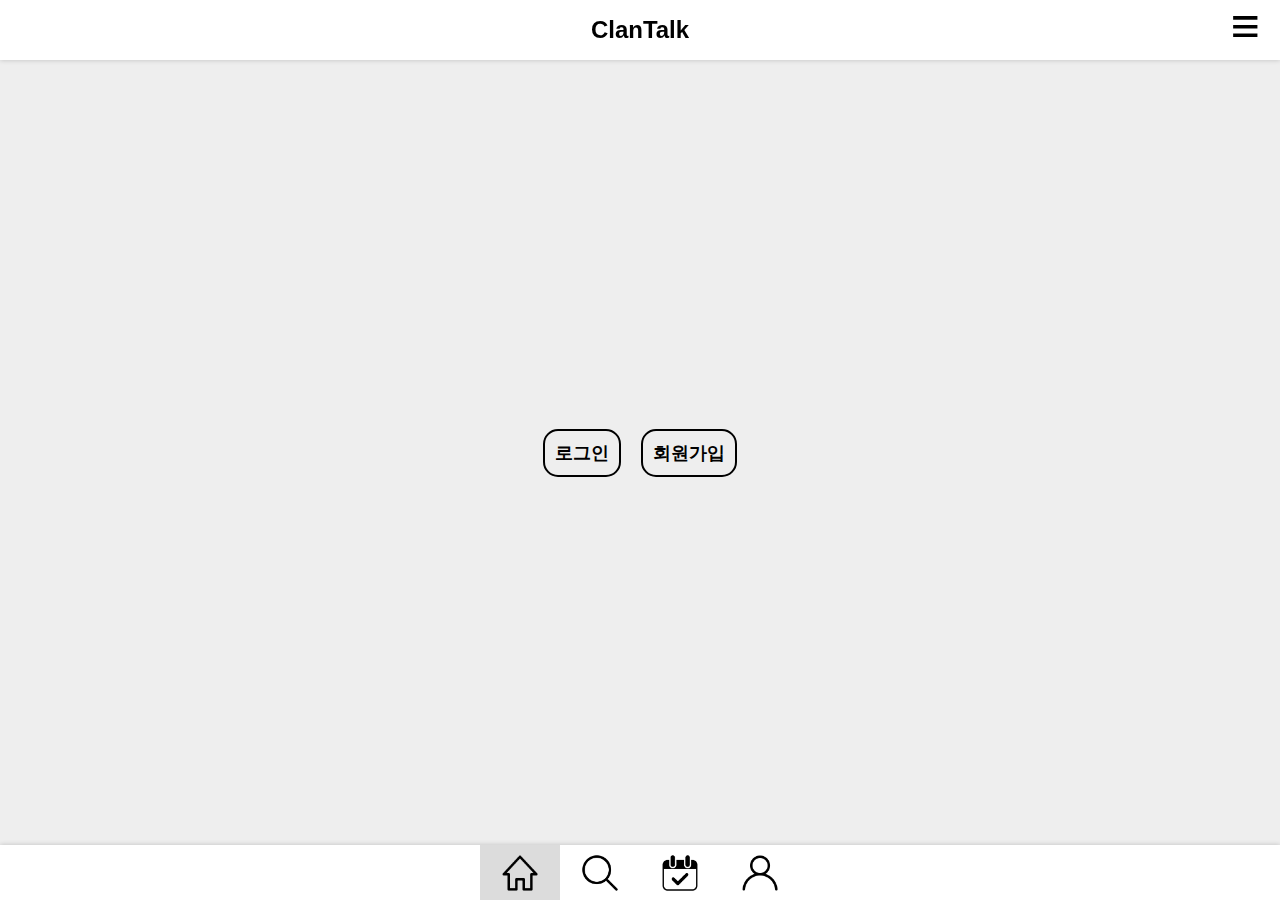
<file: index.html>
<!DOCTYPE html>
<html lang="en">

<head>
    <meta charset="UTF-8">
    <meta name="viewport" content="width=device-width, initial-scale=1.0">
    <link rel="stylesheet" href="./style.css">
    <title>ClanTalk</title>
</head>

<body style="margin: 0; user-select: none; font-family: Arial, sans-serif;">
    <div id="menu-background" onclick="menu();"></div>
    <div id="menu">
        <p onclick="Login();"><img src="./icon/profile.png">로그인</p>
        <p onclick="Signup();"><img src="./icon/profile.png">회원가입</p>
    </div>

    <div id="fixed-top">
        <h2 style="margin: 0 auto;">ClanTalk</h2>
        <p onclick="menu();" style="position: absolute; right: 0; font-size: 50px; overflow: hidden;"><span
                style="transform: translateY(-4px);">≡</span></p>
    </div>
    <div id='wrapper'>
        <div style="width: 100%; height: calc(100vh - 175px); display: flex; align-items: center; justify-content: center;">
        <style>
            #non-member p {
                border: solid black 2px;
                padding: 10px;
                border-radius: 15px;
                margin: 10px;
                font-weight: 600;
                cursor: pointer;
            }
            #non-member p:hover {
                background-color: black;
                color: #ffffff;
            }
        </style>
        <div style="display: flex;" id="non-member">
            <p onclick="Login();">로그인</p>
            <p onclick="Signup();">회원가입</p>
        </div>
        </div>
    </div>

    <div id="fixed-bottom">
        <p id="home" onclick="pageLoad('home');"><img src="./icon/home.png" alt="home"></p>
        <p id="search" onclick="pageLoad('search');"><img src="./icon/search.png" alt="search"></p>
        <p id="event" onclick="pageLoad('event');"><img src="./icon/event.png" alt="event"></p>
        <p id="profile" onclick="pageLoad('profile');"><img src="./icon/profile.png" alt="profile"></p>
    </div>
    <script src="./index.js"></script>
    <script src="./main.js"></script>
</body>

</html>
</file>
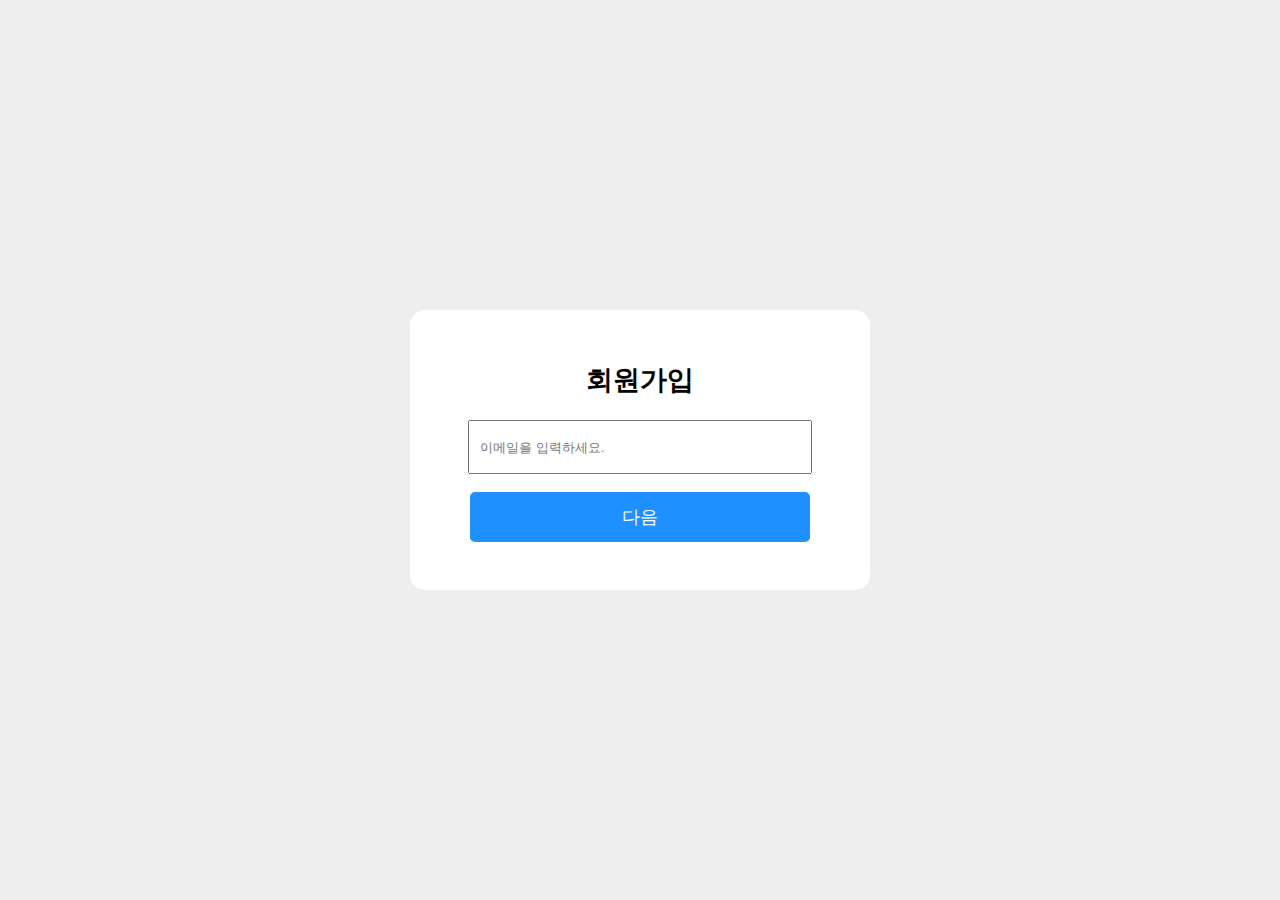
<file: account/Signup.html>
<!DOCTYPE html>
<html lang="en">

<head>
    <meta charset="UTF-8">
    <meta name="viewport" content="width=device-width, initial-scale=1.0">
    <title>ClanTalk - 회원가입</title>
    <style>
        #wrapper {
            width: 100%;
            height: 100vh;
            background-color: #eeeeee;
            font-size: 18px;
            word-wrap: break-word;
            display: flex;
            align-items: center;
            justify-content: center;
            flex-direction: column;
        }

        .container {
            max-width: 400px;
            width: 70vw;
            border-radius: 15px;
            background-color: #ffffff;
            padding: 30px;
            display: flex;
            align-items: center;
            flex-direction: column;
        }
    </style>
</head>

<body style="margin: 0; user-select: none;">
    <div id="wrapper">
        <div class="container">
            <h2>회원가입</h2>
            <input style="width: 80%; height: 30px; padding: 10px;" placeholder="이메일을 입력하세요.">
            <p onclick="Signup_Email(document.querySelector('.container input').value, 0);" style="width: 80%; height: 30px; line-height: 30px; padding: 10px; text-align: center; background-color: dodgerblue; color: #ffffff; cursor: pointer; border-radius: 5px;">다음</p>
        
        </div>
    </div>
    <script src="../main.js"></script>
    <script src="./index.js"></script>
</body>

</html>
</file>
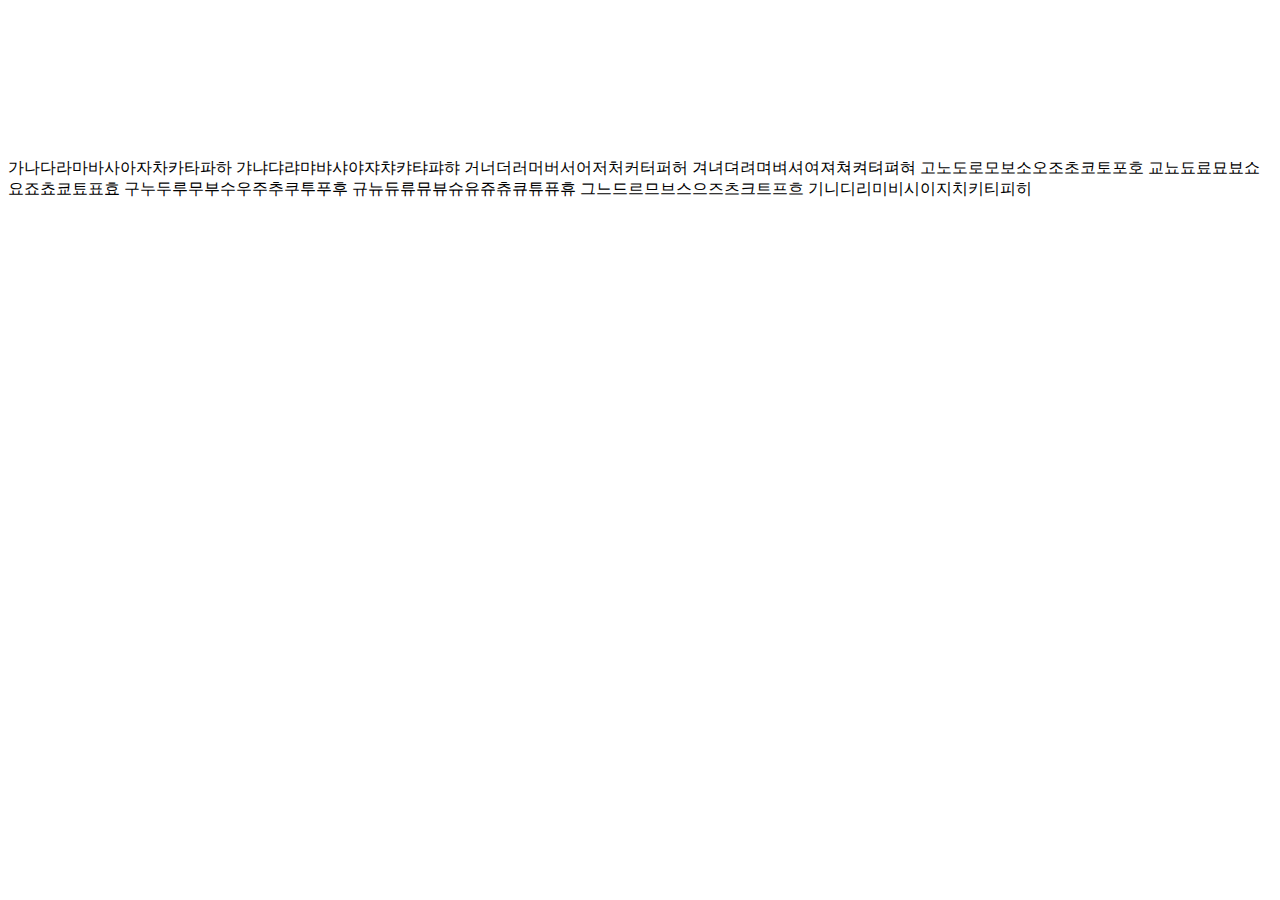
<file: page/profile.html>
<!DOCTYPE html>
<html lang="en">

<head>
    <meta charset="UTF-8">

</head>

<body>
    <div class="container" style="height: 150px"></div>
    <div class="container" style="height: 300px">가나다라마바사아자차카타파하 갸냐댜랴먀뱌샤야쟈챠캬탸퍄햐 거너더러머버서어저처커터퍼허 겨녀뎌려며벼셔여져쳐켜텨펴혀 고노도로모보소오조초코토포호 교뇨됴료묘뵤쇼요죠쵸쿄툐표효
        구누두루무부수우주추쿠투푸후 규뉴듀류뮤뷰슈유쥬츄큐튜퓨휴 그느드르므브스으즈츠크트프흐 기니디리미비시이지치키티피히</div>
</body>

</html>
</file>
<file: style.css>
body::-webkit-scrollbar {
    display: none;
}

#fixed-top {
    position: fixed;
    top: 0;
    background-color: #ffffff;
    width: 100%;
    height: 60px;
    display: flex;
    align-items: center;
    box-shadow: 0px 0px 5px rgba(0, 0, 0, 0.2);
}

#fixed-top p {
    margin: 0;
    width: 60px;
    height: 60px;
    display: flex;
    align-items: center;
    justify-content: center;
    margin-right: 5px;
    cursor: pointer;
}

#menu-background {
    position: fixed;
    width: 100%;
    height: 100%;
    z-index: 1;
    background-color: rgba(0, 0, 0, 0.3);
    opacity: 0;
    transition: opacity 0.2s;
    transform: translateY(100%);
}

#menu-background.menu-open {
    opacity: 1;
    transition: opacity 0.3s;
}

#menu {
    position: fixed;
    border-top-left-radius: 20px;
    border-top-right-radius: 20px;
    width: 100%;
    height: 400px;
    bottom: 0;
    z-index: 1;
    display: flex;
    flex-direction: column;
    background-color: #ffffff;
    border-top: solid black 2px;
    transform: translateY(402px);
    transition: transform 0.2s;
}

#menu.menu-open {
    display: flex;
    transform: translateY(0px);
    transition: transform 0.3s;
}

#menu p:first-child {
    margin-top: 20px;
}

#menu p {
    margin: 0;
    height: 40px;
    display: flex;
    align-items: center;
    padding-left: 15px;
    cursor: pointer;
}

#menu p:hover {
    background-color: Gainsboro;
}

#menu img {
    width: 30px;
    height: 30px;
    pointer-events: none;
    margin-right: 10px;
}

#wrapper {
    padding-top: 90px;
    padding-bottom: 55px;
    width: 100%;
    min-height: calc(100vh - 145px);
    background-color: #eeeeee;
    font-size: 18px;
    word-wrap: break-word;
    display: flex;
    align-items: center;
    justify-content: start;
    flex-direction: column;
}

.container {
    max-width: 500px;
    width: 70vw;
    height: 100%;
    border-radius: 30px;
    background-color: #ffffff;
    margin-bottom: 30px;
    padding: 30px;
}

#fixed-bottom {
    position: fixed;
    bottom: 0;
    background-color: #ffffff;
    width: 100%;
    height: 55px;
    display: flex;
    align-items: center;
    justify-content: center;
    box-shadow: 0px 0px 5px rgba(0, 0, 0, 0.2);
}

#fixed-bottom p {
    width: 80px;
    height: 55px;
    display: flex;
    align-items: center;
    justify-content: center;
    cursor: pointer;
}

#fixed-bottom img {
    width: 40px;
    height: 40px;
    pointer-events: none;
}

.active {
    background-color: Gainsboro;
}
</file>
